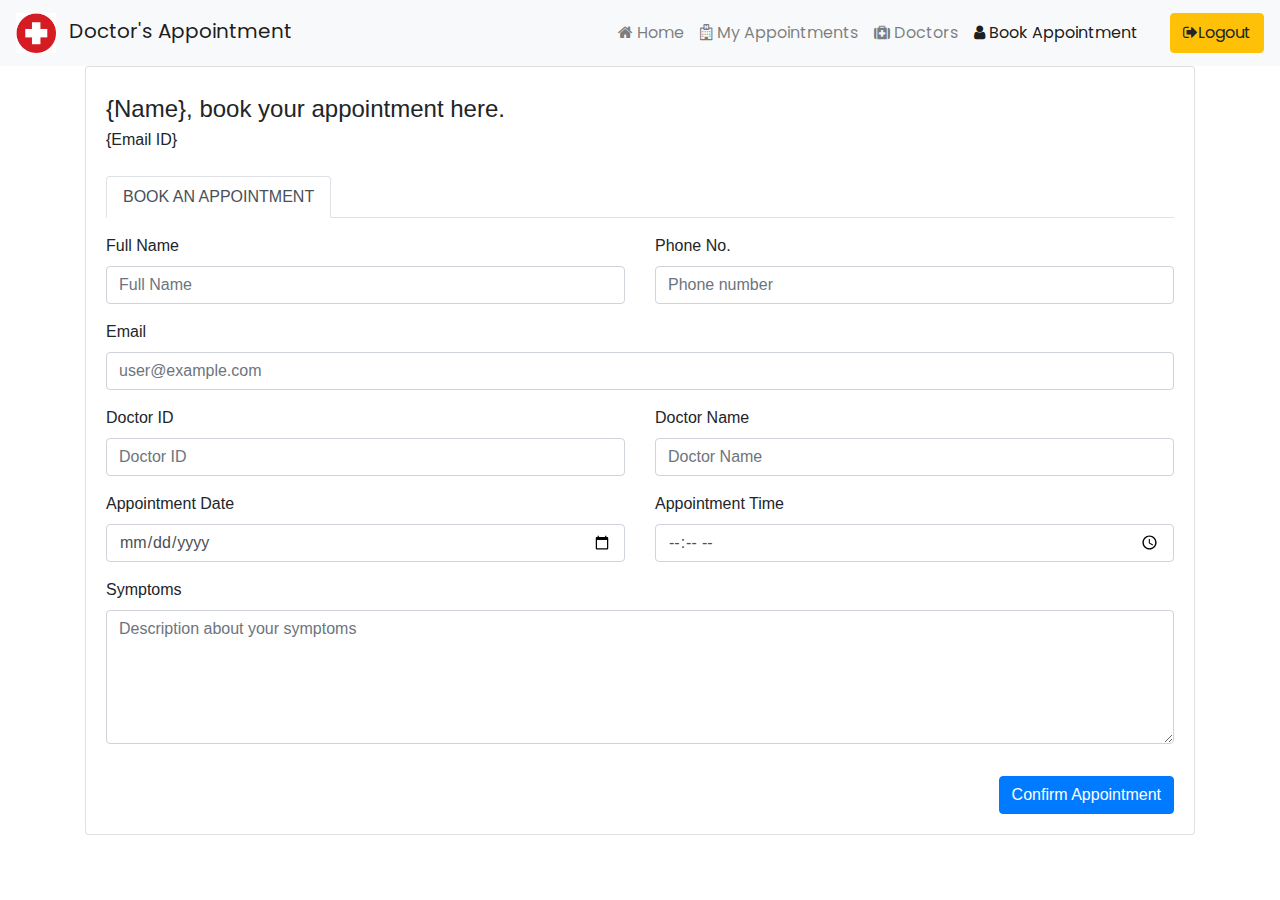
<file: Online_Doctor_Appointment_Booking/src/main/resources/templates/booking.html>
<!DOCTYPE html>
<html lang="en">
<head>
    <meta charset="UTF-8">
    <meta name="viewport" content="width=device-width, initial-scale=1.0">
    <title>Doctor's Appointment</title>
    <link rel="stylesheet" href="https://stackpath.bootstrapcdn.com/bootstrap/4.5.2/css/bootstrap.min.css" integrity="sha384-JcKb8q3iqJ61gNV9KGb8thSsNjpSL0n8PARn9HuZOnIxN0hoP+VmmDGMN5t9UJ0Z" crossorigin="anonymous">
    <link href="https://maxcdn.bootstrapcdn.com/font-awesome/4.3.0/css/font-awesome.min.css" rel="stylesheet">
    <link href="https://fonts.googleapis.com/css2?family=Poppins:wght@600&display=swap" rel="stylesheet">

</head>
<body>
   <header>
    <nav class="navbar navbar-expand-lg navbar-light bg-light sticky-top" style="font-family: 'Poppins', sans-serif;">
        <button class="navbar-toggler" type="button" data-toggle="collapse" data-target="#navbarTogglerDemo03" aria-controls="navbarTogglerDemo03" aria-expanded="false" aria-label="Toggle navigation">
          <span class="navbar-toggler-icon"></span>
        </button>
        <a class="navbar-brand text-capitalize" href="#">
            <img src="../img/sign.jpg" width="40" height="40" alt="logo" loading="lazy" class="mr-2">
             Doctor's Appointment</a>
      
        <div class="collapse navbar-collapse" id="navbarTogglerDemo03">
          <ul class="navbar-nav ml-auto mt-2 mt-lg-0">
            <li class="nav-item">
              <a class="nav-link" href="home.html"><i class="fa fa-home mr-1" aria-hidden="true"></i>Home</a>
            </li>
            <li class="nav-item">
              <a class="nav-link" href="appointed.html"><i class="fa fa-hospital-o mr-1" aria-hidden="true"></i>My Appointments</a>
            </li>
            <li class="nav-item">
              <a class="nav-link" href="doctors.html"><i class="fa fa-medkit mr-1" aria-hidden="true"></i>Doctors</a>
            </li>
             <li class="nav-item active">
              <a class="nav-link" href="booking.html"><i class="fa fa-user mr-1" aria-hidden="true"></i>Book Appointment<span class="sr-only">(current)</span></a>
            </li>
            <button type="button" class="btn btn-warning ml-4">
                <i class="fa fa-sign-out"></i>Logout</button>
          </ul>
        </div>
      </nav>
   </header> 
   <section>
    
    <div class="container">
    <div class="row flex-lg-nowrap">
      <div class="col">
        <div class="row">
          <div class="col mb-3">
            <div class="card">
              <div class="card-body">
                <div class="e-profile">
                  <div class="row">
                    
                    <div class="col d-flex flex-column flex-sm-row justify-content-between mb-3">
                      <div class="text-center text-sm-left mb-2 mb-sm-0">
                        <h4 class="pt-sm-2 pb-1 mb-0 text-nowrap">{Name}, book your appointment here.</h4>
                        <p class="mb-0">{Email ID}</p>
                        <div class="mt-2"></div>
                        </div>
                      </div>
                      
                    </div>
                  </div>
                  <ul class="nav nav-tabs">
                    <li class="nav-item"><a href="" class="active nav-link">BOOK AN APPOINTMENT</a></li>
                  </ul>
                  <div class="tab-content pt-3">
                    <div class="tab-pane active">
                      <form class="form" novalidate="">
                        <div class="row">
                          <div class="col">
                            <div class="row">
                              <div class="col">
                                <div class="form-group">
                                  <label>Full Name</label>
                                  <input id="fName" class="form-control" type="text" name="name" placeholder="Full Name">
                                </div>
                              </div>
                              <div class="col">
                                <div class="form-group">
                                  <label>Phone No.</label>
                                  <input class="form-control" type="text" name="Phone" id="Phone" placeholder="Phone number">
                                </div>
                              </div>
                            </div>
                            <div class="row">
                              <div class="col">
                                <div class="form-group">
                                  <label>Email</label>
                                  <input id="Email" class="form-control" type="text" placeholder="user@example.com">
                                </div>
                              </div>
                            </div>

                            <div class="row">
                              <div class="col">
                                <div class="form-group">
                                  <label>Doctor ID</label>
                                  <input class="form-control" type="text" name="Doctor ID" id="docid" placeholder="Doctor ID"/>
                                </div>
                              </div>
                              <div class="col">
                                <div class="form-group">
                                  <label>Doctor Name</label>
                                  <input class="form-control" type="text" name="Doctor Name" id="docname" placeholder="Doctor Name">
                                </div>
                              </div>
                            </div>

                            <div class="row">
                              <div class="col">
                                <div class="form-group">
                                  <label>Appointment Date</label>
                                  <input class="form-control" type="date" name="Appointment Date" id="date" placeholder="Appointment Date"/>
                                </div>
                              </div>
                              <div class="col">
                                <div class="form-group">
                                  <label>Appointment Time</label>
                                  <input class="form-control" type="time" name="Appointment Time" id="time" placeholder="Appointment Time">
                                </div>
                              </div>
                            </div>
                            
                            <div class="row">
                              <div class="col mb-3">
                                <div class="form-group">
                                  <label>Symptoms</label>
                                  <textarea class="form-control" rows="5" placeholder="Description about your symptoms"></textarea>
                                </div>
                              </div>
                            </div>

                          </div>
                        </div>
                        <div class="row">
                          <div class="col d-flex justify-content-end">
                            <button class="btn btn-primary" type="submit">Confirm Appointment</button>
                          </div>
                        </div>
                      </form>
    
                    </div>
                  </div>
                </div>
              </div>
            </div>
          </div>
        </div>
      </div>
    </div>
    </div>
   </section>
</body>
</html>
</file>
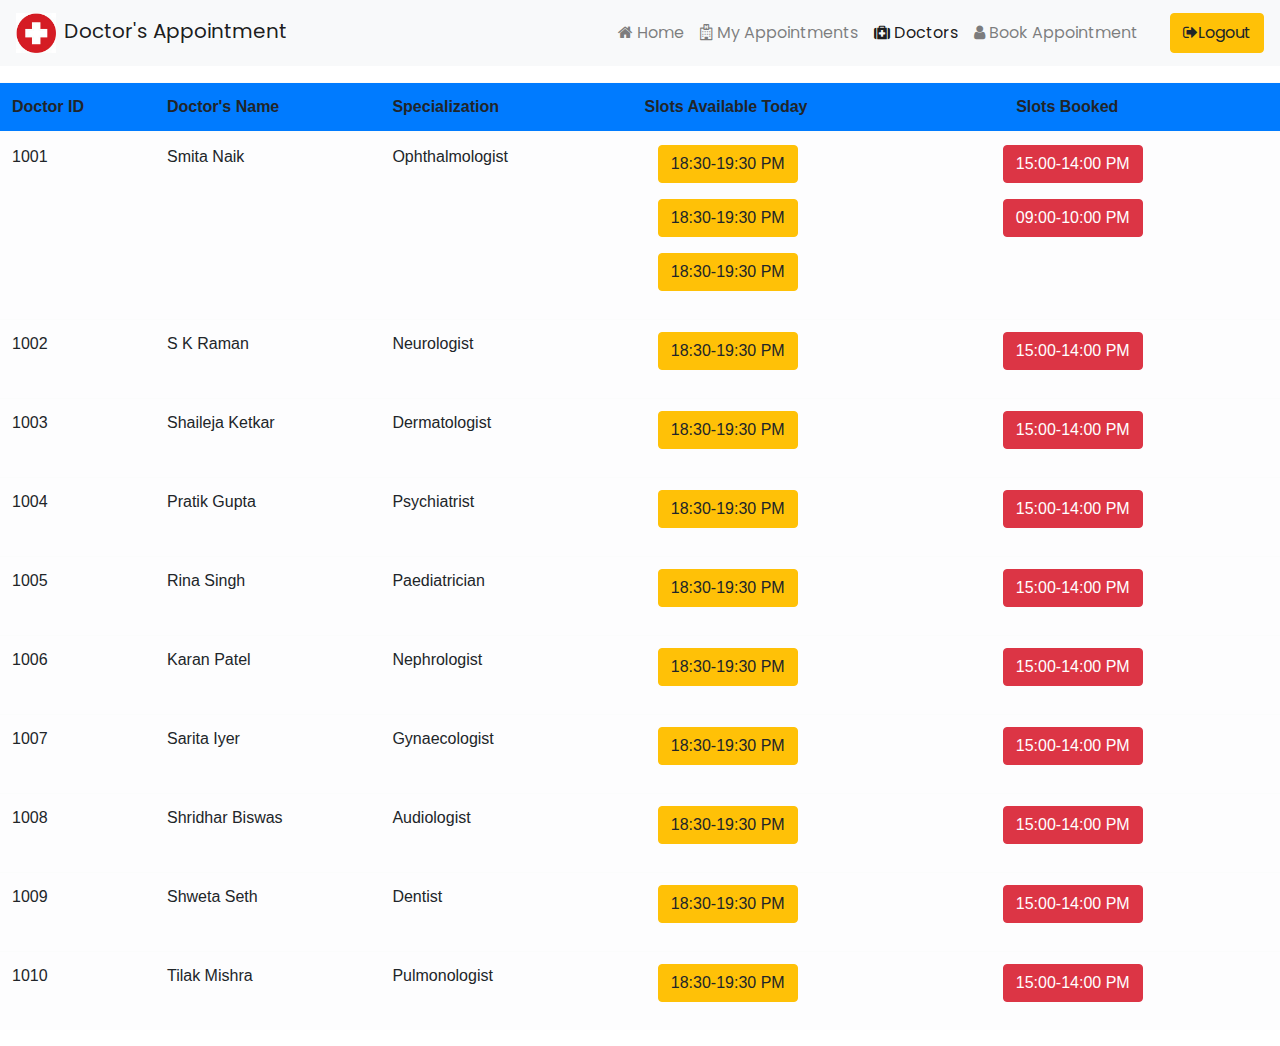
<file: Online_Doctor_Appointment_Booking/src/main/resources/templates/doctors.html>
<!DOCTYPE html>
<html lang="en">
<head>
    <meta charset="UTF-8">
    <meta name="viewport" content="width=device-width, initial-scale=1.0">
    <title>Doctor's Appointment</title>
    <link rel="stylesheet" href="https://stackpath.bootstrapcdn.com/bootstrap/4.5.2/css/bootstrap.min.css" integrity="sha384-JcKb8q3iqJ61gNV9KGb8thSsNjpSL0n8PARn9HuZOnIxN0hoP+VmmDGMN5t9UJ0Z" crossorigin="anonymous">
    <link href="https://maxcdn.bootstrapcdn.com/font-awesome/4.3.0/css/font-awesome.min.css" rel="stylesheet">
    <link href="https://fonts.googleapis.com/css2?family=Poppins:wght@600&display=swap" rel="stylesheet">
</head>
<body >
   <header>
    <nav class="navbar navbar-expand-lg navbar-light bg-light sticky-top "style="font-family: 'Poppins', sans-serif;">
        <button class="navbar-toggler" type="button" data-toggle="collapse" data-target="#navbarTogglerDemo03" aria-controls="navbarTogglerDemo03" aria-expanded="false" aria-label="Toggle navigation">
          <span class="navbar-toggler-icon"></span>
        </button>
        <a class="navbar-brand text-capitalize" href="#"><img src="../img/sign.jpg" width="40" height="40" alt="logo" loading="lazy" class="mr-2">Doctor's Appointment</a>
      
        <div class="collapse navbar-collapse" id="navbarTogglerDemo03">
          <ul class="navbar-nav ml-auto mt-2 mt-lg-0">
            <li class="nav-item">
              <a class="nav-link" href="home.html"> <i class="fa fa-home mr-1" aria-hidden="true"></i>Home</a>
            </li>
            <li class="nav-item ">
              <a class="nav-link" href="appointed.html"><i class="fa fa-hospital-o mr-1" aria-hidden="true"></i>My Appointments</a>
            </li>
            <li class="nav-item active">
              <a class="nav-link" href="doctors.html"><i class="fa fa-medkit mr-1" aria-hidden="true"></i>Doctors<span class="sr-only">(current)</span></a>
            </li>
            <li class="nav-item">
              <a class="nav-link" href="booking.html"><i class="fa fa-user mr-1" aria-hidden="true"></i>Book Appointment</a>
            </li>
            <button type="button" class="btn btn-outline btn-md btn-warning ml-4"><i class="fa fa-sign-out"></i>Logout</button>
          </ul>
        </div>
      </nav>
   </header> 
   <section class="container.fluid pt-3">
    <table class="table table-light table-hover">
        <thead class="bg-primary">
          <tr>
            <th>Doctor ID</th>
            <th>Doctor's Name</th>
            <th>Specialization</th>
            <th>&nbsp &nbsp &nbsp Slots Available Today</th>
            <th>&nbsp &nbsp &nbsp &nbsp &nbsp &nbsp Slots Booked</th>
          </tr>
        </thead>
        <tbody>
          <tr>
            <td>1001</td>
            <td>Smita Naik</td>
            <td>Ophthalmologist</td>
            <td>
            <ul><button type="text" class="btn btn-warning">18:30-19:30 PM</button></ul>
            <ul><button type="text" class="btn btn-warning">18:30-19:30 PM</button></ul>
            <ul><button type="text" class="btn btn-warning">18:30-19:30 PM</button></ul>
            </td>
            <td>
            <ul><button type="text" class="btn btn-danger">15:00-14:00 PM</button></ul>
            <ul><button type="text" class="btn btn-danger">09:00-10:00 PM</button></ul>
            </td>
          </tr>
          <tr>
            <td>1002</td>
            <td>S K Raman</td>
            <td>Neurologist</td>
            <td>
            <ul><button type="text" class="btn btn-warning">18:30-19:30 PM</button></ul>
            </td>
            <td>
            <ul><button type="text" class="btn btn-danger">15:00-14:00 PM</button></ul>
            </td>
          </tr>
          <tr>
            <td>1003</td>
            <td>Shaileja Ketkar</td>
            <td>Dermatologist</td>
             <td>
            <ul><button type="text" class="btn btn-warning">18:30-19:30 PM</button></ul>
            </td>
            <td>
            <ul><button type="text" class="btn btn-danger">15:00-14:00 PM</button></ul>
            </td>
          </tr>
          <tr>
            <td>1004</td>
            <td>Pratik Gupta</td>
            <td>Psychiatrist</td>
             <td>
            <ul><button type="text" class="btn btn-warning">18:30-19:30 PM</button></ul>
            </td>
            <td>
            <ul><button type="text" class="btn btn-danger">15:00-14:00 PM</button></ul>
            </td>
          </tr>
          <tr>
            <td>1005</td>
            <td>Rina Singh</td>
            <td>Paediatrician</td>
             <td>
            <ul><button type="text" class="btn btn-warning">18:30-19:30 PM</button></ul>
            </td>
            <td>
            <ul><button type="text" class="btn btn-danger">15:00-14:00 PM</button></ul>
            </td>
          </tr>
          <tr>
            <td>1006</td>
            <td>Karan Patel</td>
            <td>Nephrologist</td>
             <td>
            <ul><button type="text" class="btn btn-warning">18:30-19:30 PM</button></ul>
            </td>
            <td>
            <ul><button type="text" class="btn btn-danger">15:00-14:00 PM</button></ul>
            </td>
          </tr>
          <tr>
            <td>1007</td>
            <td>Sarita Iyer</td>
            <td>Gynaecologist</td>
             <td>
            <ul><button type="text" class="btn btn-warning">18:30-19:30 PM</button></ul>
            </td>
            <td>
            <ul><button type="text" class="btn btn-danger">15:00-14:00 PM</button></ul>
            </td>
          </tr>
          <tr>
            <td>1008</td>
            <td>Shridhar Biswas</td>
            <td>Audiologist</td>
             <td>
            <ul><button type="text" class="btn btn-warning">18:30-19:30 PM</button></ul>
            </td>
            <td>
            <ul><button type="text" class="btn btn-danger">15:00-14:00 PM</button></ul>
            </td>
          </tr>
          <tr>
            <td>1009</td>
            <td>Shweta Seth</td>
            <td>Dentist</td>
             <td>
            <ul><button type="text" class="btn btn-warning">18:30-19:30 PM</button></ul>
            </td>
            <td>
            <ul><button type="text" class="btn btn-danger">15:00-14:00 PM</button></ul>
            </td>
          </tr>
          <tr>
            <td>1010</td>
            <td>Tilak Mishra</td>
            <td>Pulmonologist</td>
             <td>
            <ul><button type="text" class="btn btn-warning">18:30-19:30 PM</button></ul>
            </td>
            <td>
            <ul><button type="text" class="btn btn-danger">15:00-14:00 PM</button></ul>
            </td>
          </tr>
        </tbody>
      </table>
   </section>
   <footer>
       <p></p>
   </footer>

</body>
</html>
</file>
